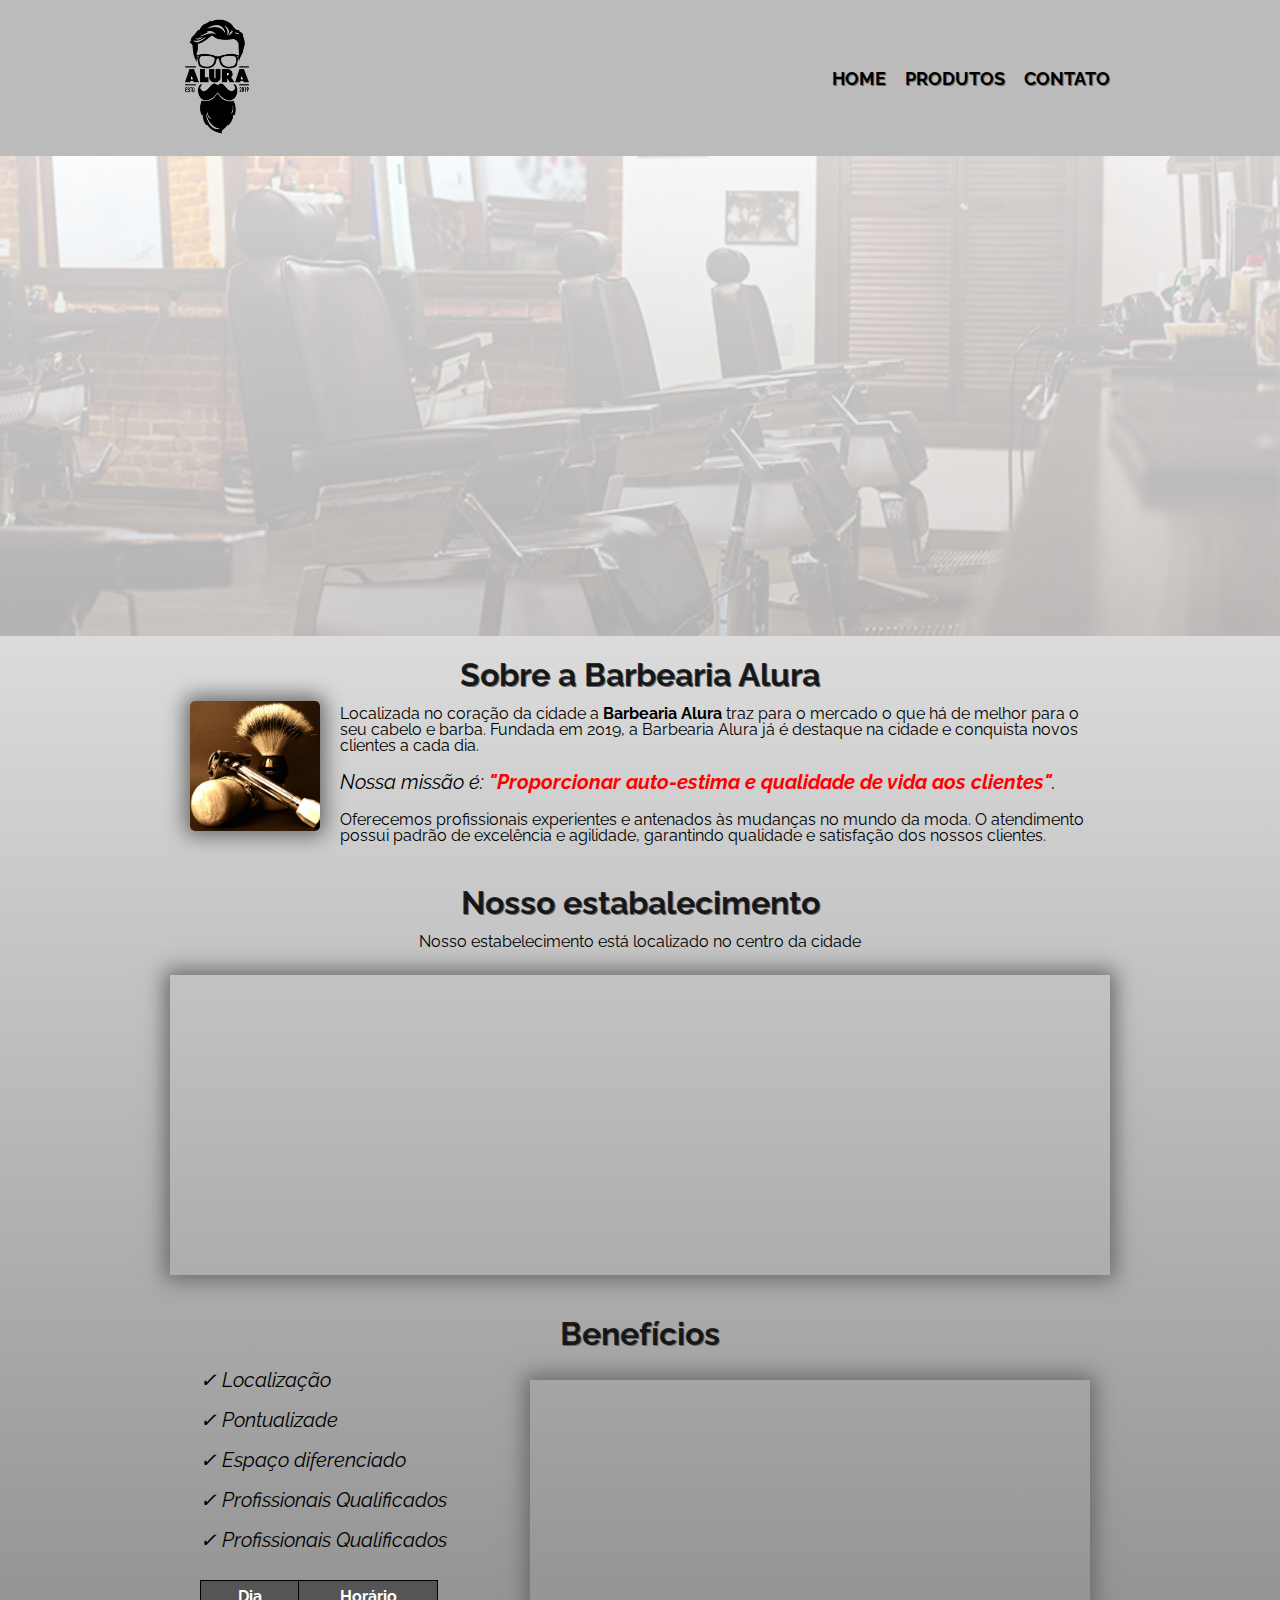
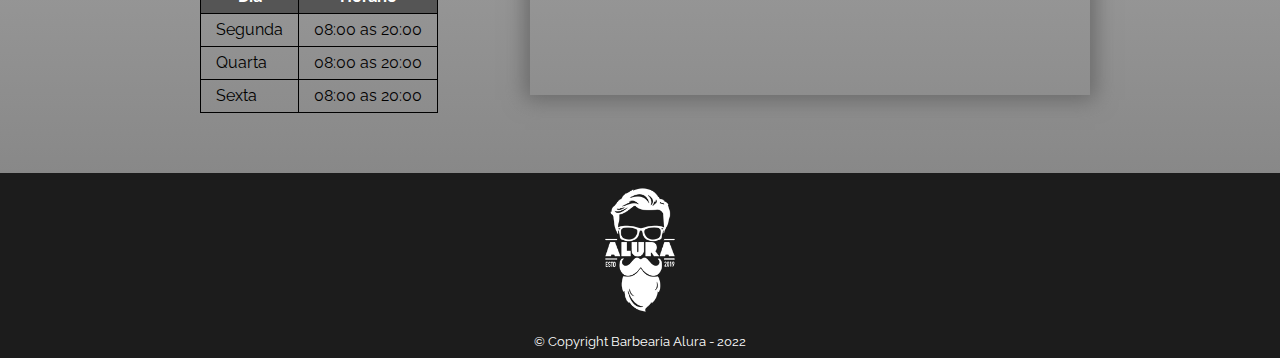
<file: index.html>
<!DOCTYPE html>
<html lang="pt-br">
	<head>
		<meta charset="utf-8">
		<meta name="viewport" content="width=device-width">
		<title>Barbearia Alura</title>
		<link rel="stylesheet" href="css/reset.css">
		<link rel="stylesheet" href="css/style-home.css">
		<link href="https://fonts.googleapis.com/css2?family=Josefin+Sans&family=Raleway:wght@300&display=swap" rel="stylesheet">
	</head>

	<body>
		<header>
			<div class="caixa">
				<a href="index.html"><img src="img/logo.png" class="logo" alt="Logo da Barbearia Alura"></a>

				<nav>
					<ul>
						<li><a href="index.html">Home</a></li>
						<li><a href="produto.html">Produtos</a></li>
						<li><a href="contato.html">Contato</a></li>
					</ul>
				</nav>
			</div>
		</header>

		<main>

			<div >
				<img class="banner" src="img/banner.jpg">
			</div>

			<section class="principal">
				<h2 class="titulo-principal">Sobre a Barbearia Alura</h2>

				<img class="utensilios" src="img/utensilios.jpg" alt="Utensilios de um barbeiro">
		
				<p>Localizada no coração da cidade a <strong>Barbearia Alura</strong> traz para o mercado o que há de melhor para o seu cabelo e barba. Fundada em 2019, a Barbearia Alura já é destaque na cidade e conquista novos clientes a cada dia.</p>

				<p class="missao"><em>Nossa missão é: <strong>"Proporcionar auto-estima e qualidade de vida aos clientes"</strong>.</em></p>

				<p>Oferecemos profissionais experientes e antenados às mudanças no mundo da moda. O atendimento possui padrão de excelência e agilidade, garantindo qualidade e satisfação dos nossos clientes.</p>
			</section>

			<section class="mapa">
				<h3 class="titulo-principal">Nosso estabalecimento</h3>
				<p>Nosso estabelecimento está localizado no centro da cidade</p>
				<iframe class="quadrado-mapa" src="https://www.google.com/maps/embed?pb=!1m18!1m12!1m3!1d115746.2044219272!2d-53.472351700000004!3d-24.96377075!2m3!1f0!2f0!3f0!3m2!1i1024!2i768!4f13.1!3m3!1m2!1s0x94f3d41ec7f74d61%3A0xebac32ece05a5fbc!2sCascavel%2C%20PR!5e0!3m2!1spt-BR!2sbr!4v1670596145499!5m2!1spt-BR!2sbr" width="940" height="300" style="border:0;" allowfullscreen="" loading="lazy" referrerpolicy="no-referrer-when-downgrade"></iframe>			

			</section>

			<section class="beneficios">
				<h3 class="titulo-principal">Benefícios</h3>

				<iframe class="video" iframe width="560" height="315" src="https://www.youtube.com/embed/26ZLppNtvuU" title="YouTube video player" frameborder="0" allow="accelerometer; autoplay; clipboard-write; encrypted-media; gyroscope; picture-in-picture" allowfullscreen></iframe>

				<ul>
					<li class="itens">&#10003;  Localização</li>
					<li class="itens">&#10003;  Pontualizade</li>
					<li class="itens">&#10003;  Espaço diferenciado</li>
					<li class="itens">&#10003;  Profissionais Qualificados</li>
					<li class="itens">&#10003;  Profissionais Qualificados</li>
				</ul>	
				
				<table class="tabela">
					<thead>
						<tr>
							<th>Dia</th>
							<th>Horário</th>
						</tr>
					</thead>

					<tbody>
						<tr>
							<td>Segunda</td>
							<td>08:00 as 20:00</td>
						</tr>

						<tr>
							<td>Quarta</td>
							<td>08:00 as 20:00</td>
						</tr>

						<tr>
							<td>Sexta</td>
							<td>08:00 as 20:00</td>
						</tr>
					</tbody>
				</table>

			</section>

		</main>

		<footer>
			<img src="img/logo-branco.png" alt="Logo da Barbearia Alura">
			<p class="copyright"> &copy; Copyright Barbearia Alura - 2022</p>
		</footer>

	</body>
</html>
</file>
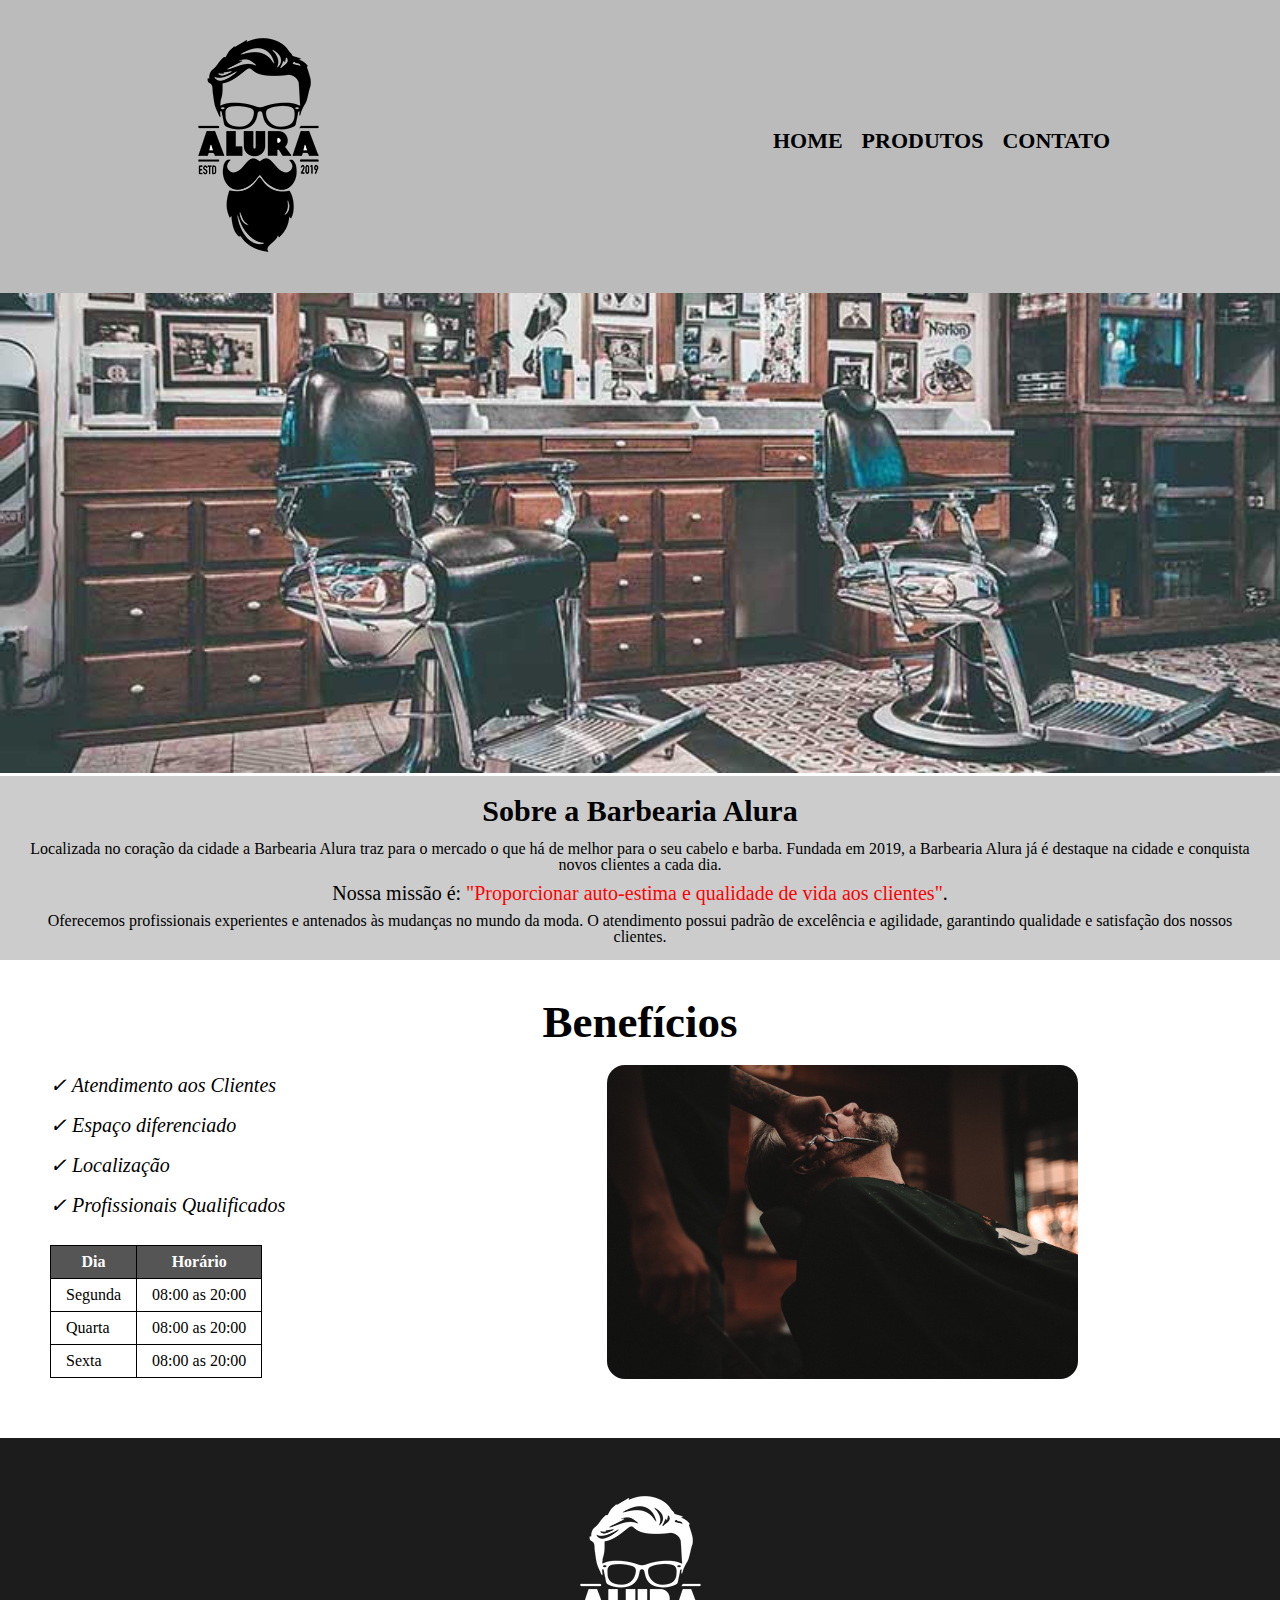
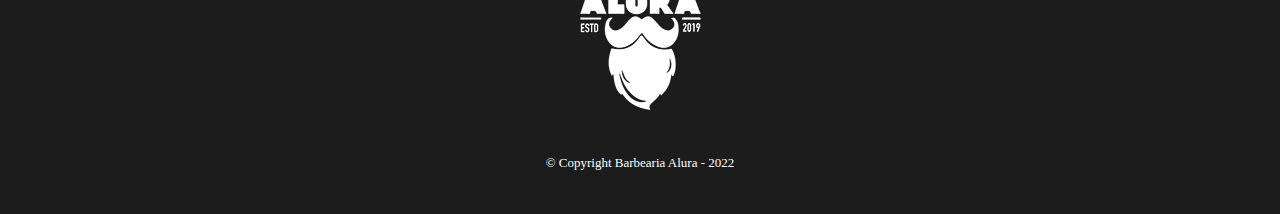
<file: Barbearia Alura/index.html>
<!DOCTYPE html>
<html lang="pt-br">
	<head>
		<meta charset="utf-8">
		<title>Barbearia Alura</title>
		<link rel="stylesheet" href="css/reset.css">
		<link rel="stylesheet" href="css/style-home.css">
	</head>

	<body>
		<header>
			<div class="caixa">
				<h1><a href="index.html"><img src="img/logo.png" alt="Logo da Barbearia Alura"></a></h1>

				<nav>
					<ul>
						<li><a href="index.html">Home</a></li>
						<li><a href="produtos.html">Produtos</a></li>
						<li><a href="contato.html">Contato</a></li>
					</ul>
				</nav>
			</div>
		</header>

		<main>

			<div >
				<img class="banner" src="img/banner.jpg">
			</div>

			<div class="principal">
				<h2 class="titulo-centralizado1">Sobre a Barbearia Alura</h2>
		
				<p>Localizada no coração da cidade a <strong>Barbearia Alura</strong> traz para o mercado o que há de melhor para o seu cabelo e barba. Fundada em 2019, a Barbearia Alura já é destaque na cidade e conquista novos clientes a cada dia.</p>

				<p id="missao"><em>Nossa missão é: <strong>"Proporcionar auto-estima e qualidade de vida aos clientes"</strong>.</em></p>

				<p>Oferecemos profissionais experientes e antenados às mudanças no mundo da moda. O atendimento possui padrão de excelência e agilidade, garantindo qualidade e satisfação dos nossos clientes.</p>
			</div>

			<div class="beneficios">
				<h3 class="titulo-centralizado">Benefícios</h3>

				<ul>
					<li class="itens">&#10003;  Atendimento aos Clientes</li>
					<li class="itens">&#10003;  Espaço diferenciado</li>
					<li class="itens">&#10003;  Localização</li>
					<li class="itens">&#10003;  Profissionais Qualificados</li>
				</ul>

				<img src="img/beneficios.jpg" class="imagembeneficios">

				<table>
					<thead>
						<tr>
							<th>Dia</th>
							<th>Horário</th>
						</tr>
					</thead>

					<tbody>
						<tr>
							<td>Segunda</td>
							<td>08:00 as 20:00</td>
						</tr>

						<tr>
							<td>Quarta</td>
							<td>08:00 as 20:00</td>
						</tr>

						<tr>
							<td>Sexta</td>
							<td>08:00 as 20:00</td>
						</tr>
					</tbody>
				</table>

			</div>

		</main>

		<footer>
			<img src="img/logo-branco.png" alt="Logo da Barbearia Alura">
			<p class="copyright"> &copy; Copyright Barbearia Alura - 2022</p>
		</footer>

	</body>
</html>
</file>
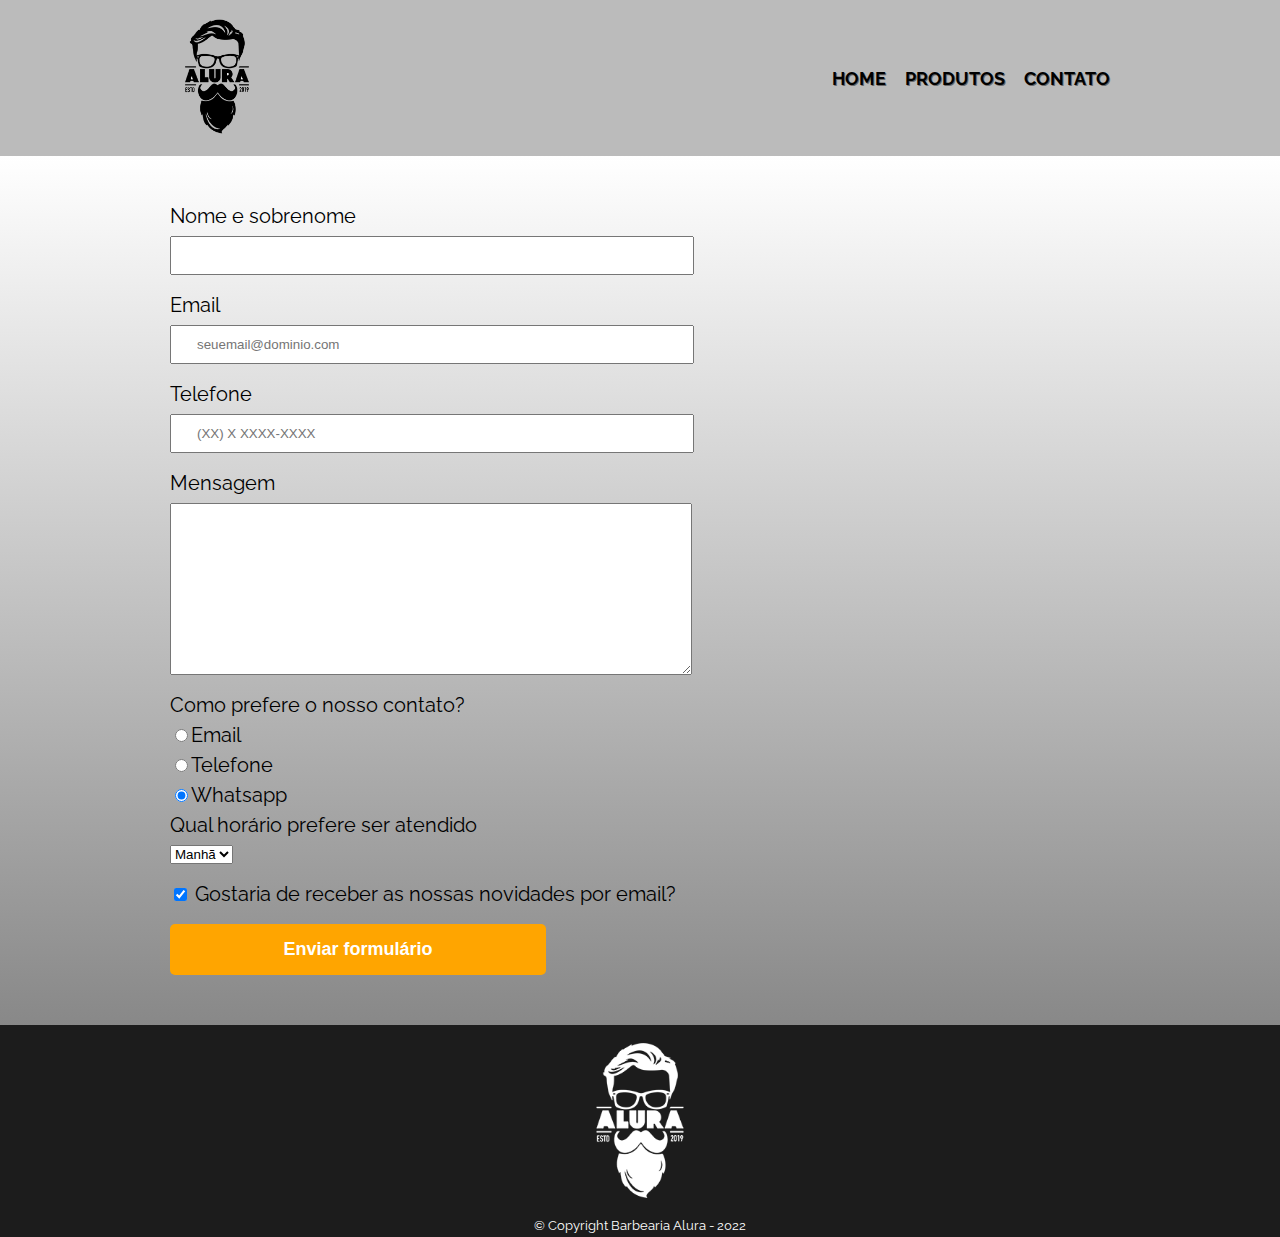
<file: contato.html>
<!DOCTYPE html>
<html lang="pt-br">
	<head>
		<meta charset="utf-8">
		<meta name="viewport" content="width=device-width">
		<title>Contato</title>
		<link rel="stylesheet" href="css/reset.css">
		<link rel="stylesheet" href="css/style-contato.css">
		<link href="https://fonts.googleapis.com/css2?family=Josefin+Sans&family=Raleway:wght@300&display=swap" rel="stylesheet">
	</head>

	<body>
		<header>
			<div class="caixa">
				<a href="index.html"><img src="img/logo.png" class="logo" alt="Logo da Barbearia Alura"></a>

				<nav>
					<ul>
						<li><a href="index.html">Home</a></li>
						<li><a href="produto.html">Produtos</a></li>
						<li><a href="Contato.html">Contato</a></li>
					</ul>
				</nav>
			</div>
		</header>

		<main>
			<form>
				<label for="nomesobrenome">Nome e sobrenome</label>
				<input type="text" id="nomesobrenome" class="input-padrao" required>

				<label for="email">Email</label>
				<input type="email" id="email" class="input-padrao" required placeholder="seuemail@dominio.com">

				<label for="telefone">Telefone</label>
				<input type="tel" id="telefone" class="input-padrao" required placeholder="(XX) X XXXX-XXXX">

				<label for="mensagem">Mensagem</label>
				<textarea cols="70" rows="10" id="mensagem" class="input-padrao" required></textarea>

				<fieldset>
					<legend>Como prefere o nosso contato?</legend>

					<label for="radio-email"><input type="radio" name="contato" value="email" id="radio-email">Email</label>
					
					<label for="radio-telefone"><input type="radio" name="contato" value="telefone" id="radio-telefone">Telefone</label>
					
					<label for="radio-whatsapp"><input type="radio" name="contato" value="Whatsapp" id="radio-whatsapp" checked>Whatsapp</label>	
				</fieldset>

				<fieldset>
					<legend>Qual horário prefere ser atendido</legend>
					<select>
						<option>Manhã</option>
						<option>Tarde</option>
						<option>Noite</option>
					</select>
				</fieldset>

				<label class="checkbox"><input type="checkbox" checked> Gostaria de receber as nossas novidades por email?</label>

				<input class="enviar" type="submit" value="Enviar formulário" >
				</form>

		</main>

		<footer>
			<img src="img/logo-branco.png" class="logo" alt="Logo da Barbearia Alura">
			<p class="copyright"> &copy; Copyright Barbearia Alura - 2022</p>
		</footer>

	</body>
</html>
</file>
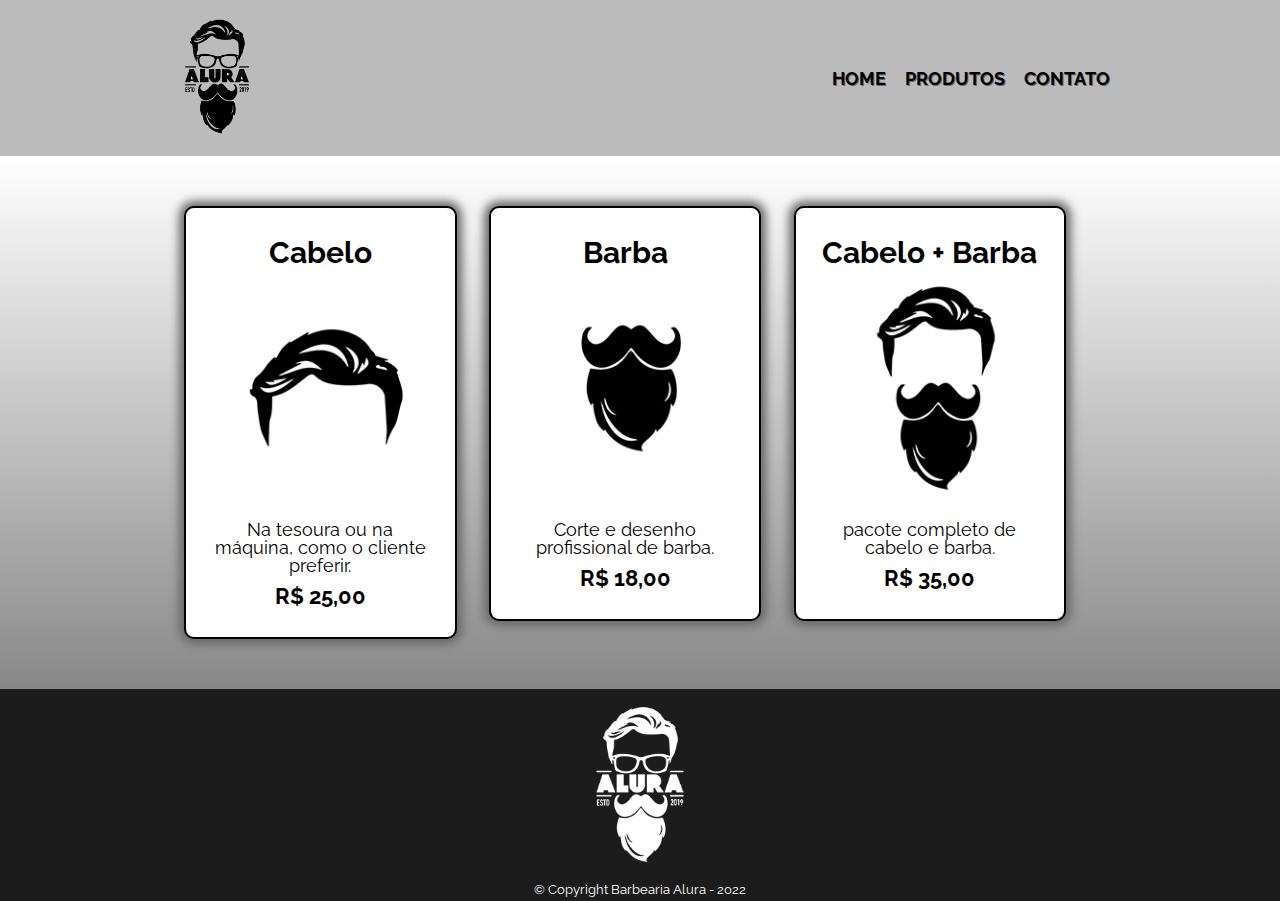
<file: produto.html>
<!DOCTYPE html>
<html lang="pt-br">
	<head>
		<meta charset="utf-8">
		<meta name="viewport" content="width=device-width">
		<title>Produtos</title>
		<link rel="stylesheet" href="css/reset.css">
		<link rel="stylesheet" href="css/style-produtos.css">
		<link href="https://fonts.googleapis.com/css2?family=Josefin+Sans&family=Raleway:wght@300&display=swap" rel="stylesheet">
	</head>

	<body>
		<header>
			<div class="caixa">
				<a href="index.html"><img src="img/logo.png" class="logo" alt="Logo da Barbearia Alura"></a>

				<nav>
					<ul>
						<li><a href="index.html">Home</a></li>
						<li><a href="produto.html">Produtos</a></li>
						<li><a href="contato.html">Contato</a></li>
					</ul>
				</nav>
			</div>
		</header>

		<main>
			<ul class="produtos">
				<li>
					<h2>Cabelo</h2>
					<img src="img/cabelo.jpg" alt="Imagem cabelo">
					<p class="produto-descricao">Na tesoura ou na máquina, como o cliente preferir.</p>
					<p class="produto-preco">R$ 25,00</p>
				</li>

				<li>
					<h2>Barba</h2>
					<img src="img/barba.jpg" alt="Imagem barba">
					<p class="produto-descricao">Corte e desenho profissional de barba.</p>
					<p class="produto-preco">R$ 18,00</p>
				</li>

				<li>
					<h2>Cabelo + Barba</h2>
					<img src="img/cabelo+barba.jpg" alt="Imagem cabelo mais barba">
					<p class="produto-descricao">pacote completo de cabelo e barba.</p>
					<p class="produto-preco">R$ 35,00</p>
				</li>
			</ul>
		</main>

		<footer>
			<img src="img/logo-branco.png" class="logo" alt="Logo da Barbearia Alura">
			<p class="copyright"> &copy; Copyright Barbearia Alura - 2022</p>
		</footer>

	</body>
</html>
</file>
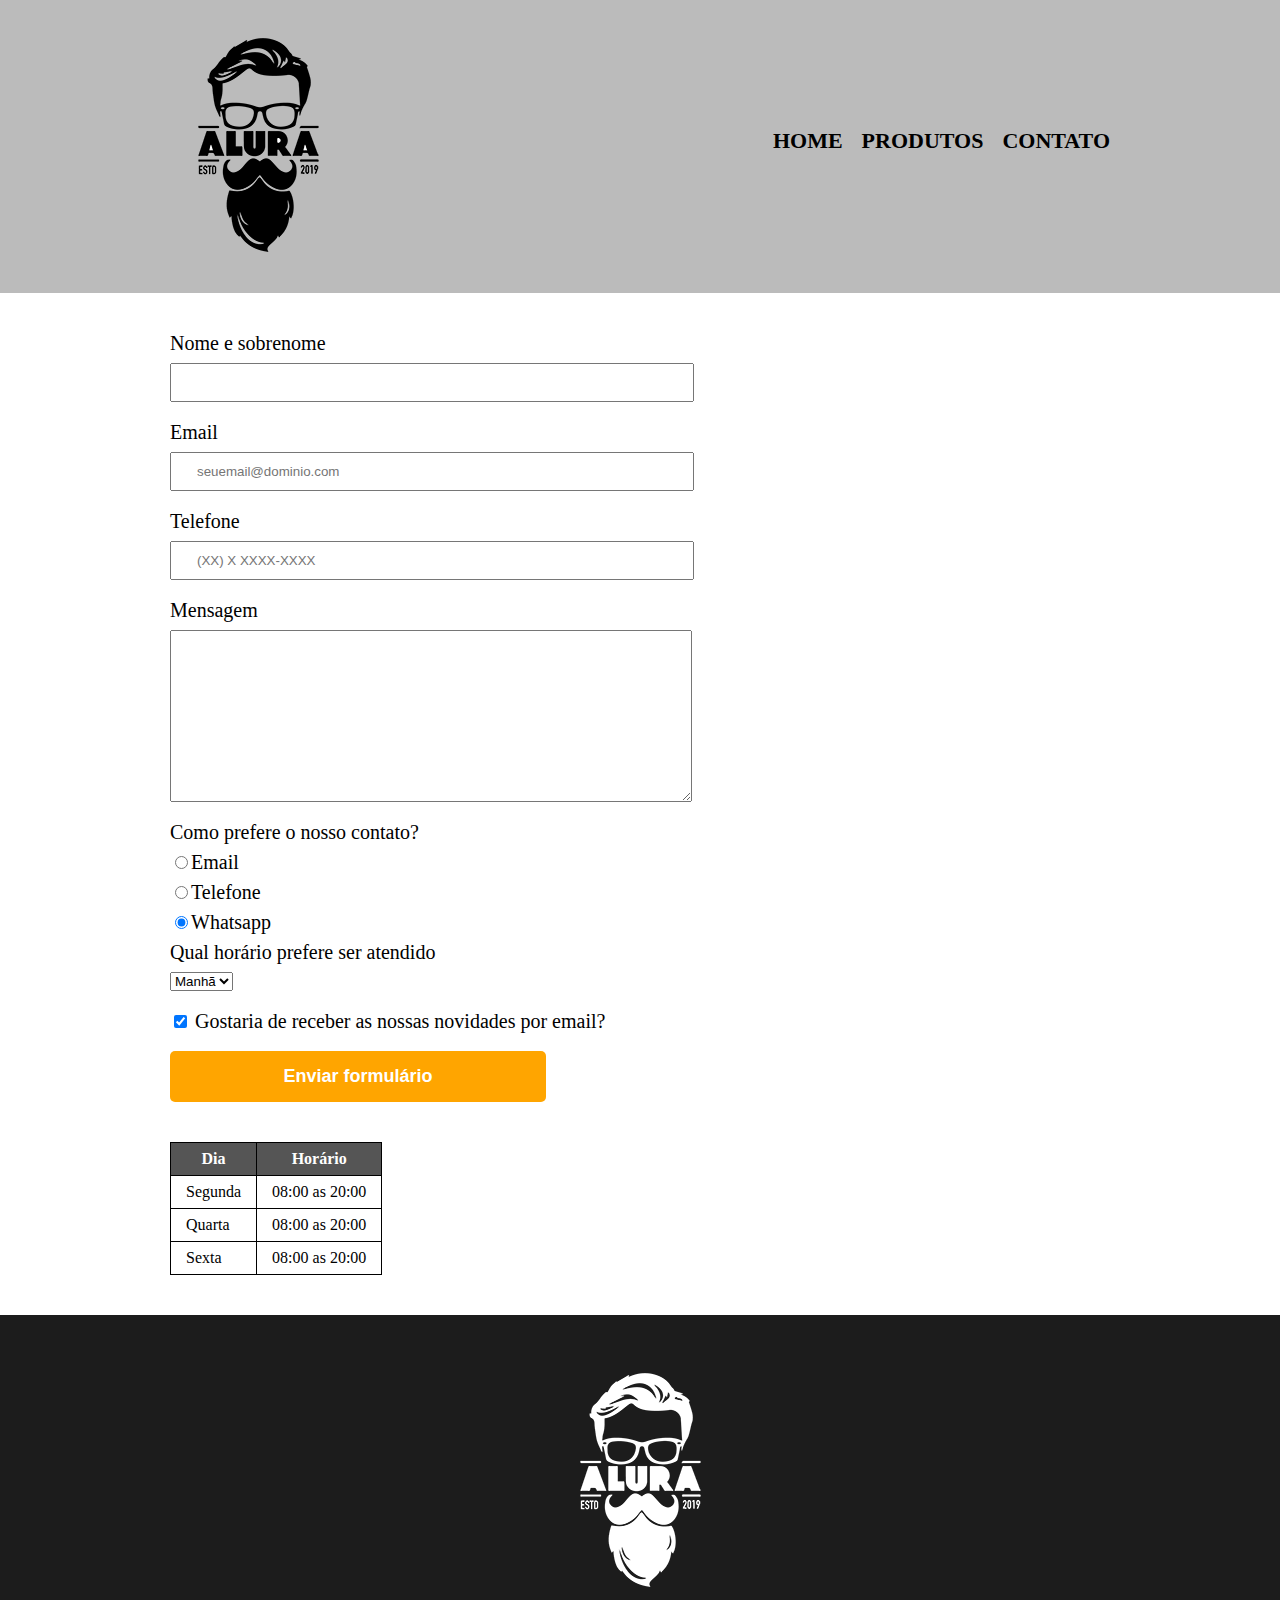
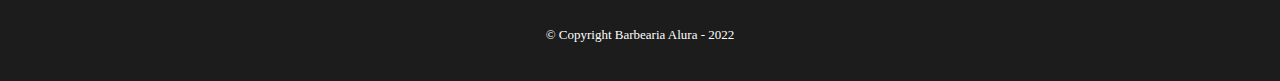
<file: Barbearia Alura/contato.html>
<!DOCTYPE html>
<html lang="pt-br">
	<head>
		<meta charset="utf-8">
		<title>Contato</title>
		<link rel="stylesheet" href="css/reset.css">
		<link rel="stylesheet" href="css/style.css">
	</head>

	<body>
		<header>
			<div class="caixa">
				<h1><a href="index.html"><img src="img/logo.png" alt="Logo da Barbearia Alura"></a></h1>

				<nav>
					<ul>
						<li><a href="index.html">Home</a></li>
						<li><a href="produtos.html">Produtos</a></li>
						<li><a href="Contato.html">Contato</a></li>
					</ul>
				</nav>
			</div>
		</header>

		<main>
			<form>
				<label for="nomesobrenome">Nome e sobrenome</label>
				<input type="text" id="nomesobrenome" class="input-padrao" required>

				<label for="email">Email</label>
				<input type="email" id="email" class="input-padrao" required placeholder="seuemail@dominio.com">

				<label for="telefone">Telefone</label>
				<input type="tel" id="telefone" class="input-padrao" required placeholder="(XX) X XXXX-XXXX">

				<label for="mensagem">Mensagem</label>
				<textarea cols="70" rows="10" id="mensagem" class="input-padrao" required></textarea>

				<fieldset>
					<legend>Como prefere o nosso contato?</legend>

					<label for="radio-email"><input type="radio" name="contato" value="email" id="radio-email">Email</label>
					
					<label for="radio-telefone"><input type="radio" name="contato" value="telefone" id="radio-telefone">Telefone</label>
					
					<label for="radio-whatsapp"><input type="radio" name="contato" value="Whatsapp" id="radio-whatsapp" checked>Whatsapp</label>	
				</fieldset>

				<fieldset>
					<legend>Qual horário prefere ser atendido</legend>
					<select>
						<option>Manhã</option>
						<option>Tarde</option>
						<option>Noite</option>
					</select>
				</fieldset>

				<label class="checkbox"><input type="checkbox" checked> Gostaria de receber as nossas novidades por email?</label>

				<input type="submit" value="Enviar formulário" class="enviar">
				</form>

				<table>
					<thead>
						<tr>
							<th>Dia</th>
							<th>Horário</th>
						</tr>
					</thead>

					<tbody>
						<tr>
							<td>Segunda</td>
							<td>08:00 as 20:00</td>
						</tr>

						<tr>
							<td>Quarta</td>
							<td>08:00 as 20:00</td>
						</tr>

						<tr>
							<td>Sexta</td>
							<td>08:00 as 20:00</td>
						</tr>
					</tbody>
				</table>
		</main>

		<footer>
			<img src="img/logo-branco.png" alt="Logo da Barbearia Alura">
			<p class="copyright"> &copy; Copyright Barbearia Alura - 2022</p>
		</footer>

	</body>
</html>
</file>
<file: css/style-home.css>
body {
	font-family: 'Josefin Sans', sans-serif;
	font-family: 'Raleway', sans-serif;
}

header {
	background: #BBBBBB;
	padding: 10px 0;
}

/*-------------------------------------------header*/

main {
	background: linear-gradient(#FFFFFF, #888888);
}

.caixa {
	position: relative;
	width: 940px;
	margin: 0 auto;
}

.logo {
	width: 10%;
}

nav {
	position: absolute;
	top: 60px;
	right: 0;
}

nav li {
	display: inline;
	margin: 0 0 0 15px;
}

nav a {
	text-transform: uppercase;
	color: #000000;
	font-weight: bolder;
	font-size: 18px;
	text-decoration: none;
	text-shadow: 1px 1px #696969;
}

nav a:hover {
	color: #c78c19;
	text-decoration: underline;
}

/*-------------------------------------------main*/

.banner {
	width: 100%;
	opacity: 0.2;
}

.banner:hover {
	opacity: 1;
	transition: 400ms;
}

.principal{
	padding: 10px;
	position: relative;
	width: 940px;
	margin: 0 auto;
}

.titulo-principal {
	text-align: center;
	font-weight: bolder;
	font-size: 2em;
	padding: 10px;
	clear: left;	
	color: rgba(0, 0, 0,0.8);
	text-shadow: 1px 1px #696969;
}

.utensilios {
	width: 130px;
	float: left;
	border-radius: 5px;
	margin: 0 20px 0 20px;
	box-shadow: 0px 0px 20px 5px #696969;
}

.principal p {
	margin: 0 0 0.5em;
}

p {
	padding: 5px 10px;
}

.missao {
	font-size: 20px
}

.principal strong {
	font-weight: bold;
}

.principal em {
	font-style: italic;
}

main em strong {
	color: #FF0000;
}

.mapa {
	padding: 10px 0;
	text-align: center;
}

.quadrado-mapa {
	box-shadow: 0px 0px 20px 5px #696969;
}

.mapa p {
	margin: 0 0 20px;
	text-align: center;
}

.beneficios {
	padding: 20px;
	width: 940px;
	margin: 0 auto;
}

.video {
	float: right;
	margin: 20px;
	box-shadow: 0px 0px 20px 5px #696969;
}

.itens {
	font-style: italic;
	font-size: 20px;
	padding: 10px;
	padding-left: 30px;
}

.itens:hover {
	font-weight: bold;
	font-size: 22px;
}


main ul {
	vertical-align: top;
	width: 40%;
	margin-right: 15%;
}

thead {
	background: #555555;
	color: white;
	font-weight: bold;
}

table {
	margin: 20px 0 40px;
	margin-left: 30px;
}

td, th {
	border: 1px solid #000000;
	padding: 8px 15px ;
}

/*-------------------------------------------footer*/

footer {
	text-align: center;
	background: #1C1C1C;
	padding: 5px 0;
}

footer img {
	width: 8%;
}

.copyright {
	color: #FFFFFF;
	font-size: 13px;
	margin: 5px 0 0 0;
}


/*-------------------------------------------mobile*/


@media only screen and (max-width: 480px) {
	.caixa, .principal, .mapa, footer, .quadrado-mapa, .video {
		width: auto;
	}

	nav a {
	text-transform: uppercase;
	color: #000000;
	font-weight: bolder;
	font-size: 15px;
	text-decoration: none;
	text-shadow: 1px 1px #696969;
	}

	.caixa {
	padding: 10px;
	}

	nav {
	top: 30px;
	padding-right: 15px;
	}

	.titulo-principal {
	font-size: 1.5em;
	}

	.principal p {
	font-size: 1em;
	text-align: justify;
	}

	.beneficios {
	width: auto;
	display: flex;
	flex-direction: column;
	}

	.itens {
	width: 300px;
	text-align: center;
	order: 1;
	}

	.video {
	order: 2;
	width: auto;
	text-align: center;
	}

	.tabela {
	text-align: center;
	width: 250px;
	order: 3;
	margin-left: auto;
    margin-right: auto; 
	}


}
</file>
<file: Barbearia Alura/css/style-home.css>
header {
	background: #BBBBBB;
	padding: 20px 0;
}

.caixa {
	position: relative;
	width: 940px;
	margin: 0 auto;
}

nav {
	position: absolute;
	top: 110px;
	right: 0;
}

nav li {
	display: inline;
	margin: 0 0 0 15px;
}

nav a {
	text-transform: uppercase;
	color: #000000;
	font-weight: bolder;
	font-size: 22px;
	text-decoration: none;
}

nav a:hover {
	color: #c78c19;
	text-decoration: underline;
}

p {
	padding: 5px 10px;
}

.banner {
	width: 100%;
}


.principal{
	background: #CCCCCC;
	padding: 10px;
}

.titulo-principal {
	padding-left: 20px;
}

.titulo-centralizado1 {
	text-align: center;
	font-weight: bolder;
	font-size: 30px;
	padding: 10px;	
}

.titulo-centralizado {
	text-align: center;
	font-weight: bolder;
	font-size: 45px;
	padding: 20px;	
}

main p {
	text-align: center;
}

#missao {
	font-size: 20px
}

main em strong {
	color: #FF0000;
}

.itens {
	font-style: italic;
	font-size: 20px;
	padding: 10px;
	padding-left: 30px;
}

.itens:hover {
	font-weight: bold;
	font-size: 22px;
}

.beneficios {
	background: #FFFFFF;
	padding: 20px;
}

main ul {
	display: inline-block;
	vertical-align: top;
	width: 30%;
	margin-right: 15%;
}

.imagembeneficios {
	width: 38%;
	border-radius: 18px;
	float: right;
	margin-right: 182px;

}

.imagembeneficios:hover {
	transform: scale(1.1);
	transition: 1s all;
}


footer {
	text-align: center;
	background: #1C1C1C;
	padding: 40px 0;
}

.copyright {
	color: #FFFFFF;
	font-size: 13px;
	margin: 20px 0 0;
}

table {
	margin: 20px 0 40px;
	margin-left: 30px;
}

thead {
	background: #555555;
	color: white;
	font-weight: bold;
}

td, th {
	border: 1px solid #000000;
	padding: 8px 15px ;
}
</file>
<file: css/style-contato.css>
body {
	font-family: 'Josefin Sans', sans-serif;
	font-family: 'Raleway', sans-serif;
}

header {
	background: #BBBBBB;
	padding: 10px 0;
}

/*-------------------------------------------header*/

main {
	background: linear-gradient(#FFFFFF, #888888);
}

.caixa {
	position: relative;
	width: 940px;
	margin: 0 auto;
}

.logo {
	width: 10%;
}

nav {
	position: absolute;
	top: 60px;
	right: 0;
}

nav li {
	display: inline;
	margin: 0 0 0 15px;
}

nav a {
	text-transform: uppercase;
	color: #000000;
	font-weight: bolder;
	font-size: 18px;
	text-decoration: none;
	text-shadow: 1px 1px #696969;
}

nav a:hover {
	color: #c78c19;
	text-decoration: underline;
}

/*-------------------------------------------main*/

main {
	width: 100%;
	margin: 0 auto;
}

form {
	width: 940px;
	margin: 0 auto;
	padding: 50px 0;
}

form label, form legend {
	display: block;
	font-size: 20px;
	margin: 0 0 10px;
}

.input-padrao {
	display: block;
	margin: 0 0 20px;
	padding: 10px 25px;
	width: 50%;
}

.checkbox {
	margin: 20px 0;
}

.enviar {
	width: 40%;
	padding: 15px 0;
	background: orange;
	color: white;
	font-weight: bold;
	font-size: 18px;
	border: none;
	border-radius: 5px;
	transition: 1s all;
	cursor: pointer;
}

.enviar:hover {
	background: darkorange;
	transform: scale(1.2);
}


/*-------------------------------------------footer*/

footer {
	text-align: center;
	background: #1C1C1C;
	padding: 5px 0;
}

footer img {
	width: 8%;
}

.copyright {
	color: #FFFFFF;
	font-size: 13px;
	margin: 5px 0 0 0;
}

/*-------------------------------------------mobile*/


@media only screen and (max-width: 480px) {
footer, header {
	width: auto;
}

form {
	width: auto;
	padding: 15px;
}

fieldset label {
	display: block;
	margin-left: auto;
    margin-right: auto;
}

nav a {
	text-transform: uppercase;
	color: #000000;
	font-weight: bolder;
	font-size: 15px;
	text-decoration: none;
	text-shadow: 1px 1px #696969;
}

.caixa {
	padding: 10px;
	width: auto;
}

nav {
	top: 30px;
	padding-right: 15px;
}

.titulo-principal {
	font-size: 1.5em;
}

.enviar {
	display: block;
	margin-left: auto;
    margin-right: auto;
	font-size: 15px;
}

.checkbox, select, label input,fieldset label, fieldset legend {
	display: block;
	margin-left: auto;
    margin-right: auto;
    text-align: center;
    padding-bottom: 7px;
    margin-top: 7px;
}

.input-padrao {
	width: 250px;
	margin: 10px auto;
}

form label {
	padding-left: 20px;
}


}
</file>
<file: css/style-produtos.css>
body {
	font-family: 'Josefin Sans', sans-serif;
	font-family: 'Raleway', sans-serif;
}

header {
	background: #BBBBBB;
	padding: 10px 0;
}

/*-------------------------------------------header*/

main {
	background: linear-gradient(#FFFFFF, #888888);
}

.caixa {
	position: relative;
	width: 940px;
	margin: 0 auto;
}

.logo {
	width: 10%;
}

nav {
	position: absolute;
	top: 60px;
	right: 0;
}

nav li {
	display: inline;
	margin: 0 0 0 15px;
}

nav a {
	text-transform: uppercase;
	color: #000000;
	font-weight: bolder;
	font-size: 18px;
	text-decoration: none;
	text-shadow: 1px 1px #696969;
}

nav a:hover {
	color: #c78c19;
	text-decoration: underline;
}

/*-------------------------------------------main*/

.produtos {
	width: 940px;
	margin: 0 auto;
	padding: 50px 0;
}

.produtos li {
	display: inline-block;
	text-align: center;
	width: 29%;
	vertical-align: top;
	margin: 0 1.5%;
	padding: 30px 20px;
	box-sizing: border-box;
	border: 2px solid #000000;
	border-radius: 10px;
	background: #FFFFFF;
	box-shadow: 0px 0px 10px 5px #696969;
}

.produtos li:hover {
	border-color: #C78C19;
}

.produtos li:active {
	border-color: #088C19;
}

.produtos li:hover h2 {
	font-size: 32px;
}

.produtos h2 {
	font-size: 30px;
	font-weight: bold;
}

.produtos img {
	width: 240px;

}

.produto-descricao {
	font-size: 18px;
	margin-top: 10px;
}

.produto-preco {
	font-size: 22px;
	font-weight: bold;
	margin: 10px 0 0;
}

/*-------------------------------------------footer*/

footer {
	text-align: center;
	background: #1C1C1C;
	padding: 5px 0;
}

footer img {
	width: 8%;
}

.copyright {
	color: #FFFFFF;
	font-size: 13px;
	margin: 5px 0 0 0;
}

/*-------------------------------------------mobile*/

@media only screen and (max-width: 480px) {
.produtos {
	width: 100%;
	height: auto;
}

html{
	height: 100%;
}

body{
	height: 100%;
}

main {
	display: block;
	height: 100%;
}

ul {
	height: 100%;
}

footer {
	height: 90px;
}

nav a {
	text-transform: uppercase;
	color: #000000;
	font-weight: bolder;
	font-size: 15px;
	text-decoration: none;
	text-shadow: 1px 1px #696969;
}

.caixa {
	padding: 7px;
	width: auto;
}

nav {
	top: 30px;
	padding-right: 15px;
}

.produtos li {
	height: 250px;
}

.produtos h2 {
	font-size: 15px;
}

.produtos li:hover h2 {
	font-size: 17px;
}

.produtos p {
	font-size: 12px;
}

.produtos img {
	width: 70px;
}

.copyright {
	font-size: 10px;
}

.produto-preco {
	padding-top: 15px;
	display: flex;

}
}
</file>
<file: Barbearia Alura/css/style.css>
header {
	background: #BBBBBB;
	padding: 20px 0;
}

.caixa {
	position: relative;
	width: 940px;
	margin: 0 auto;
}

nav {
	position: absolute;
	top: 110px;
	right: 0;
}

nav li {
	display: inline;
	margin: 0 0 0 15px;
}

nav a {
	text-transform: uppercase;
	color: #000000;
	font-weight: bolder;
	font-size: 22px;
	text-decoration: none;
}

nav a:hover {
	color: #c78c19;
	text-decoration: underline;
}

.produtos {
	width: 940px;
	margin: 0 auto;
	padding: 50px 0;
}

.produtos li {
	display: inline-block;
	text-align: center;
	width: 30%;
	vertical-align: top;
	margin: 0 1.5%;
	padding: 30px 20px;
	box-sizing: border-box;
	border: 2px solid #000000;
	border-radius: 10px;
}

.produtos li:hover {
	border-color: #C78C19;
}

.produtos li:active {
	border-color: #088C19;
}

.produtos li:hover h2 {
	font-size: 34px;
}

.produtos h2 {
	font-size: 30px;
	font-weight: bold;
}

.produto-descricao {
	font-size: 18px;
	margin-top: 10px;
}

.produto-preco {
	font-size: 22px;
	font-weight: bold;
	margin: 10px 0 0;
}



footer {
	text-align: center;
	background: #1C1C1C;
	padding: 40px 0;
}

.copyright {
	color: #FFFFFF;
	font-size: 13px;
	margin: 20px 0 0;
}


main {
	width: 940px;
	margin: 0 auto;
}

form {
	margin: 40px 0;
}

form label, form legend {
	display: block;
	font-size: 20px;
	margin: 0 0 10px;
}

.input-padrao {
	display: block;
	margin: 0 0 20px;
	padding: 10px 25px;
	width: 50%;
}

.checkbox {
	margin: 20px 0;
}

.enviar {
	width: 40%;
	padding: 15px 0;
	background: orange;
	color: white;
	font-weight: bold;
	font-size: 18px;
	border: none;
	border-radius: 5px;
	transition: 1s all;
	cursor: pointer;
}

.enviar:hover {
	background: darkorange;
	transform: scale(1.2);
}



table {
	margin: 20px 0 40px;
}

thead {
	background: #555555;
	color: white;
	font-weight: bold;
}

td, th {
	border: 1px solid #000000;
	padding: 8px 15px ;
}
</file>
